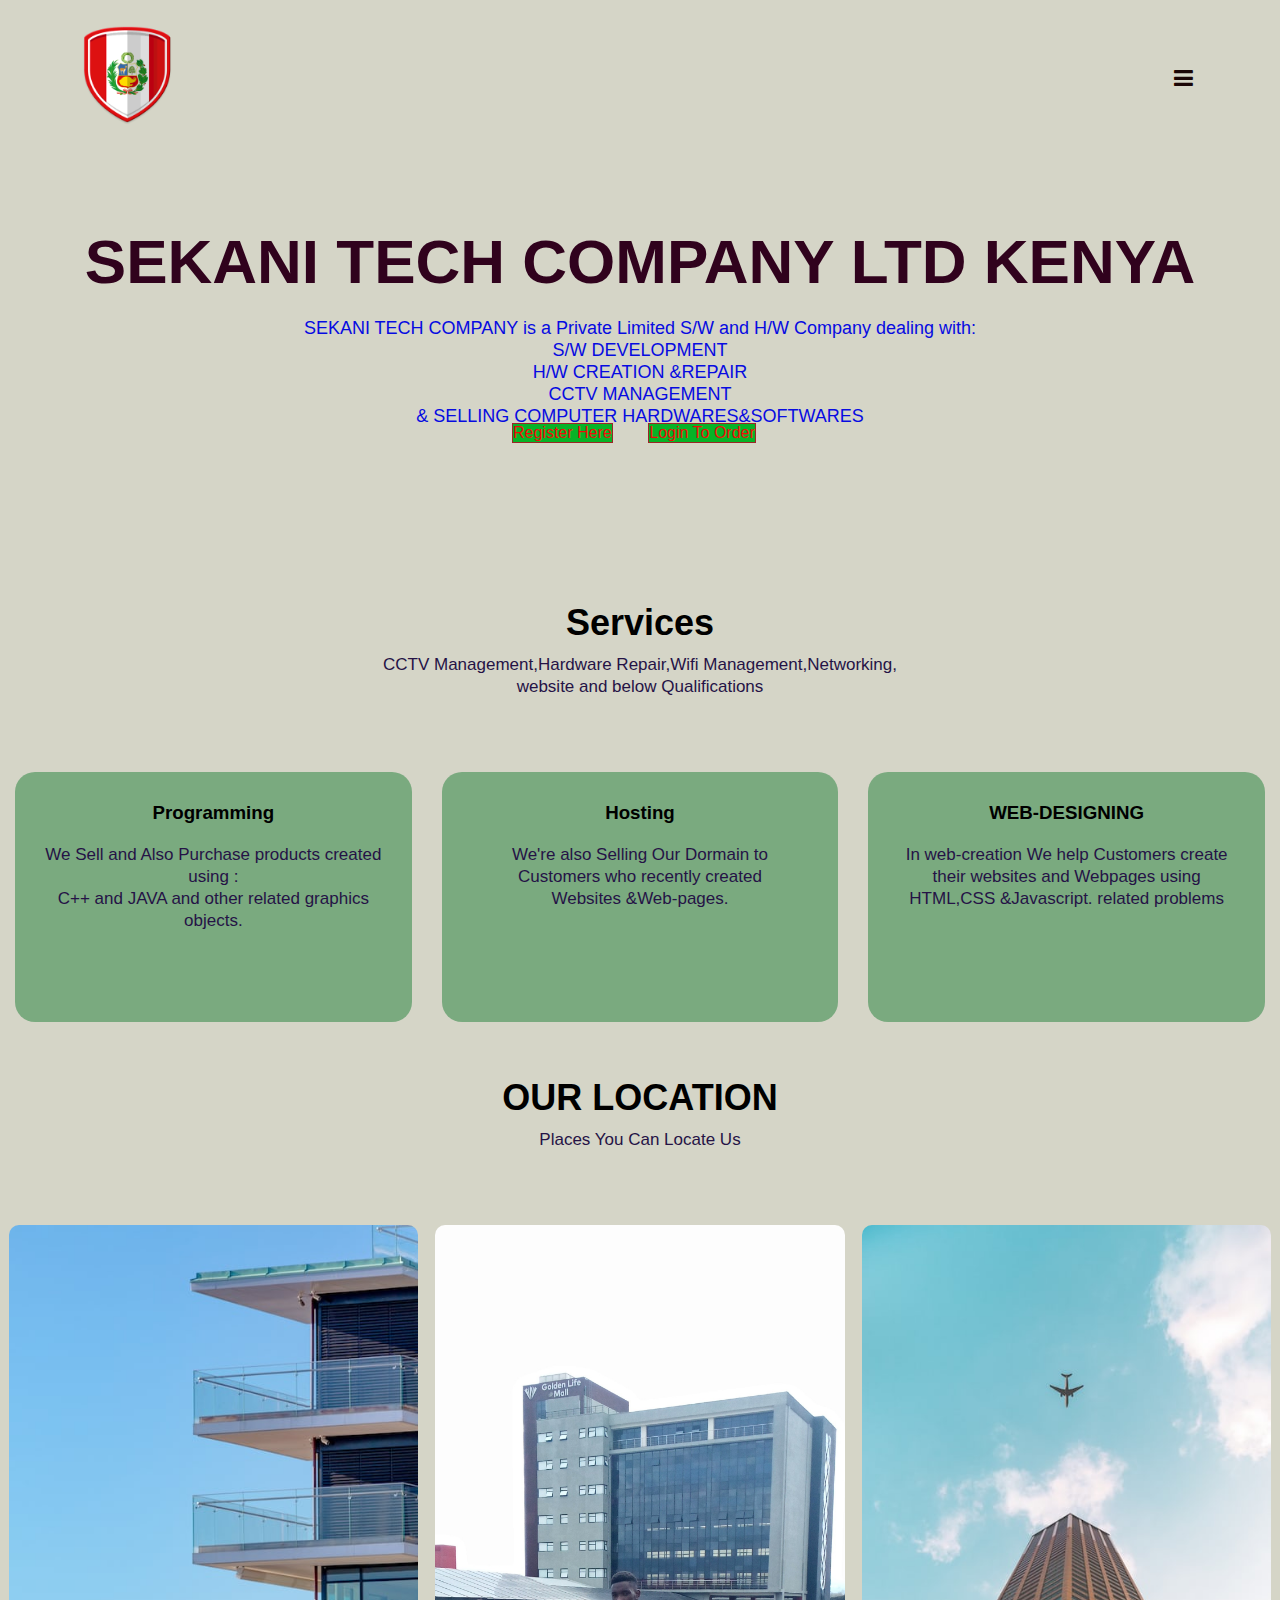
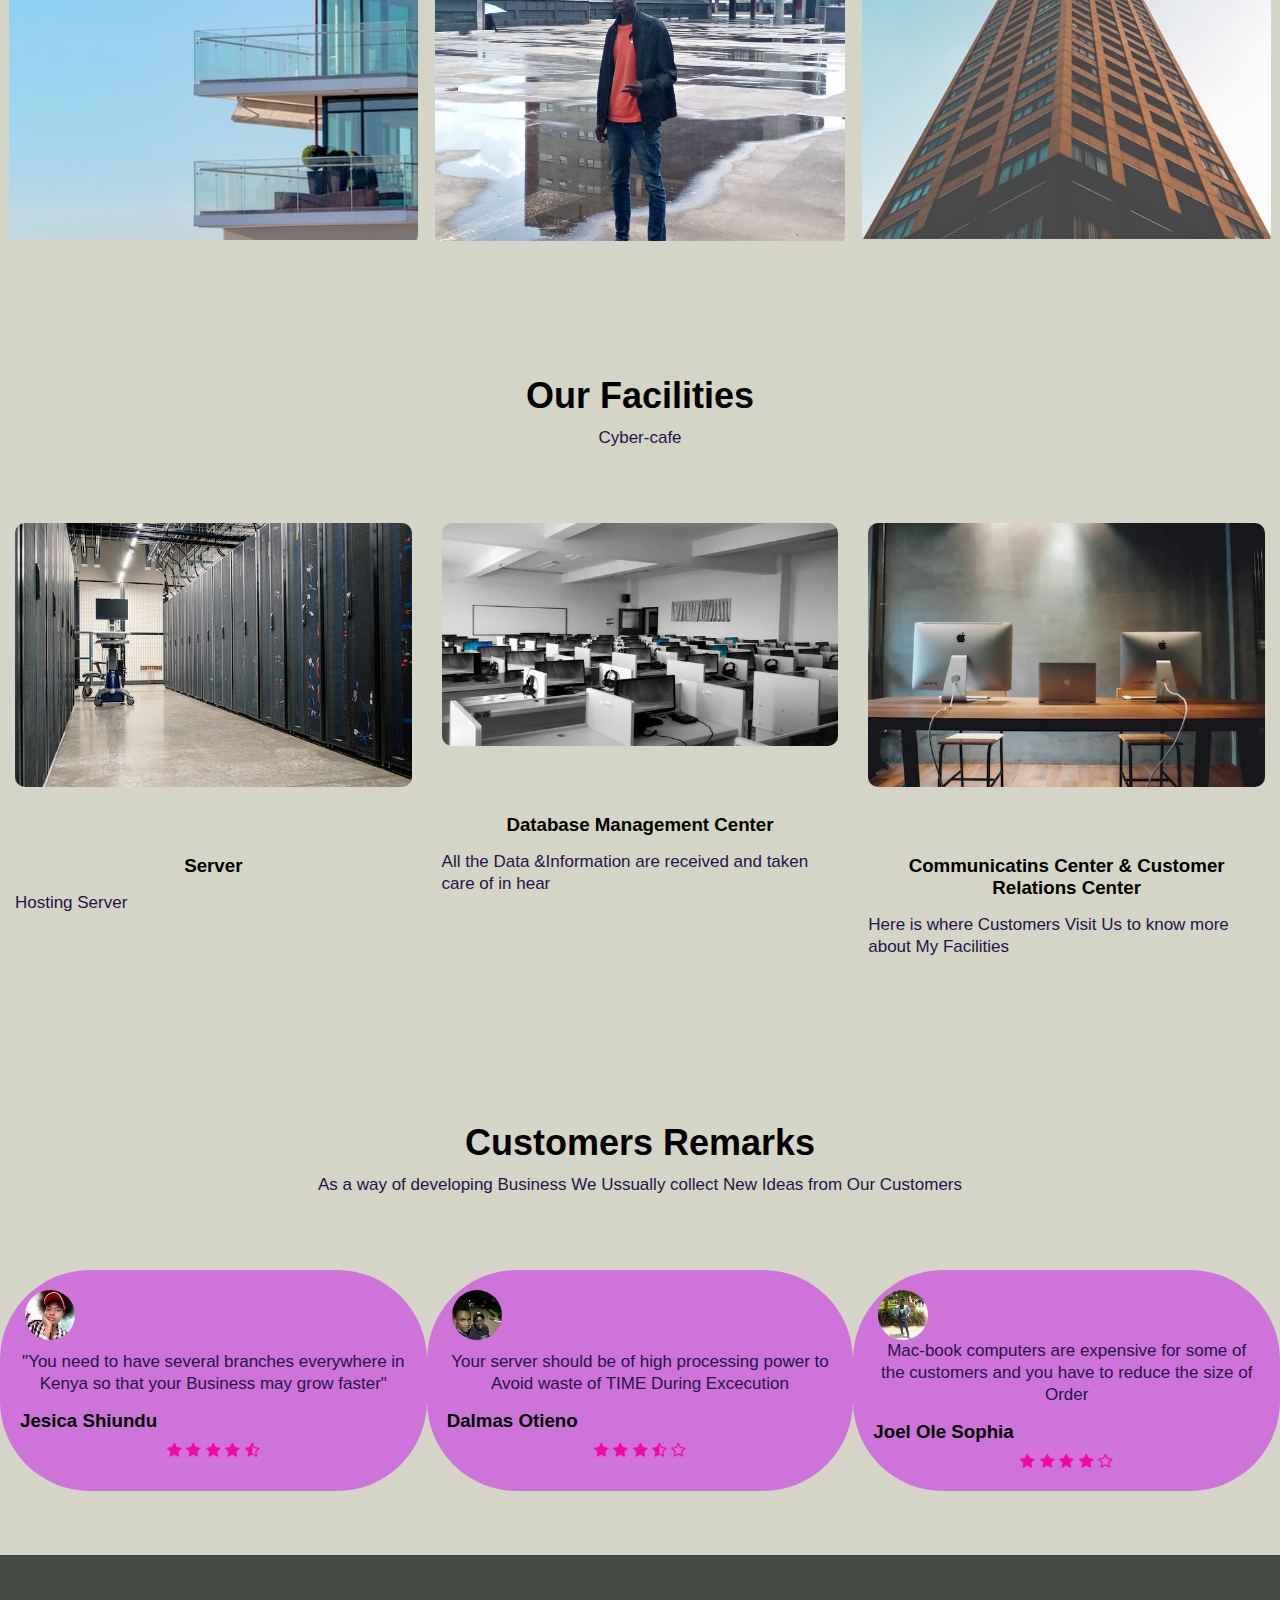
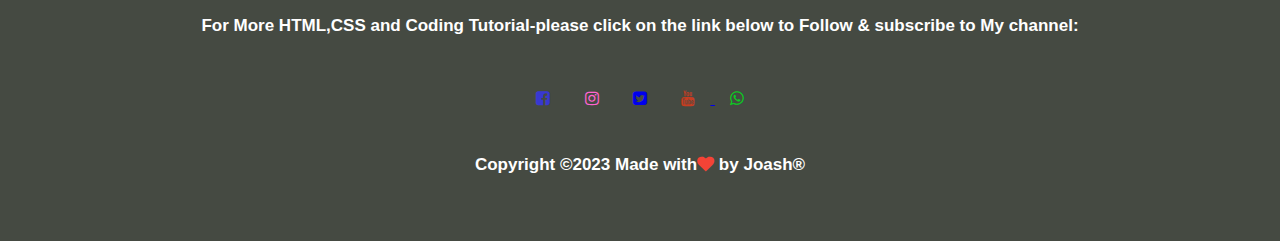
<file: index.html>
<!DOCTYPE html>
<html>

<head>
  <!-- linking -->
  <meta name="viewport" content="with=device-width, initial-
         scale=1.0">
  <title>Joash.com</title>
  <link rel="stylesheet" href="Newstyle.css">
  <link rel="preconnect" href="https://fonts.googleapis.com">
  <link href="https://fonts.googleapis.com/css2?family=Nanum+Myeongjo&display=swap" rel="stylesheet">
  <link href="//maxcdn.bootstrpcdn.com/font-awesome/4.1.0/css/font-awesome.min.css" rel="stylesheet">
  <link rel="stylesheet" href="https://cdnjs.cloudflare.com/ajax/libs/font-awesome/4.7.0/css/font-awesome.min.css">

 
</head>


<body>
  <!-- header -->
  <section class="header">
    <nav>

       
      <a href="index.html"><img src="images/teamlogo_384.png"></a>
    <i class="fa fa-bars" onclick="toggleMenu()"></i>
      <div id="menu" style="display: none;">
      <ul>
          <li><a href="index.html"></i>HOME </a></li>
          <li><a href="About.html"></i>ABOUT </a></li>
          <li><a href="BLOG.html"></i>BLOG</a></li>
          
        </ul>
      </div>
  </nav>
       
    
    <!-- jj -->
    <section class="Jj">
      <div class="jj">
        <h1>SEKANI TECH COMPANY LTD KENYA</h1>
        <P>SEKANI TECH COMPANY is a Private Limited S/W and H/W Company dealing with: </br>
          S/W DEVELOPMENT</br>
          H/W CREATION &REPAIR</br>
          CCTV MANAGEMENT</br>&
          SELLING COMPUTER HARDWARES&SOFTWARES</br> 
        
      </div>
    </section>
      <section class="login">
 <a href="Registration Form.html" class="hero-btn">Register Here</a> &nbsp;&nbsp;&nbsp;&nbsp;&nbsp;&nbsp;
         <a href="Login.html" class="hero-btn">Login To Order</a>
          
  </section>

  <!--Services-->

  <section class="Services">
    <h1>Services</h1>
    <p>CCTV Management,Hardware Repair,Wifi Management,Networking,</br>
      website and below Qualifications</p>

    <div class="row">
      <div class="Services-col">
        <h3>Programming </h3>
        <p> We Sell and Also Purchase products created using :</br>
           C++ and JAVA and other related graphics
          objects.</p>
      </div>

      <div class="Services-col">
        <h3>Hosting</h3>
        <p>We're also Selling Our Dormain to Customers who recently created</br> Websites &Web-pages.</p>
      </div>

      <div class="Services-col">
        <h3>WEB-DESIGNING</h3>
        <p>In web-creation We help Customers create their websites and Webpages using</br> HTML,CSS &Javascript.
          related problems</p>
      </div>
    </div>


  </section>

  <!--Places -->

  <section class="Places">
    <h1>OUR LOCATION</h1>
    <p>Places You Can Locate Us</p>

    <div class="row">
      <div class="Places-col">
        <img src="images/London.jpg">
        <div class="layer">
          <h3>Kiambu</h3>

        </div>
      </div>
      <div class="Places-col">
        <img src="images/n.jpeg">
        <div class="layer">
          <h3>Nakuru</h3>

        </div>
      </div>
      <div class="Places-col">
        <img src="images/Helsinki.jpg">
        <div class="layer">
          <h3>Kisumu</h3>

        </div>
      </div>

  </section>

  <!--Facilities-->
  <section class="Facilities">
    <h1>Our Facilities</h1>
    <p>Cyber-cafe</p>

    <div class="row">
      <div class="Facilities-col">
        <img src="images/sv 1.jpeg">
        <h3>Server</h3>
        <p>Hosting Server</p>
      </div>

      <div class="Facilities-col">
        <img src="images/comp lab.jpeg">
        <h3>Database Management Center</h3>
        <p>All the Data &Information are received and taken care of in hear</p>
      </div>

      <div class="Facilities-col">
        <img src="images/drm 1.webp">
        <h3>Communicatins Center & Customer Relations Center</h3>
        <p>Here is where Customers Visit Us to know more about My Facilities</p>
      </div>
    </div>


  </section>

  <!--Testimonials-->

  <section class="Testimonials">
    <h1>Customers Remarks</h1>
    <p>As a way of developing Business We Ussually collect New Ideas from Our Customers</p>
    <div class="row">
      <div class="Testimonials-col">
        <img src="images/Carren.jpg">
        <div>
          <p>"You need to have several branches everywhere in Kenya so that your Business may grow faster"</p>
          <h3>Jesica Shiundu</h3>
          <i class="fa fa-star"></i>
          <i class="fa fa-star"></i>
          <i class="fa fa-star"></i>
          <i class="fa fa-star"></i>
          <i class="fa fa-star-half-o"></i>

        </div>
      </div>
      <div class="Testimonials-col">
        <img src="images/Dalmas.jpg">
        <div>
          <p>Your server should be of high processing power to Avoid waste of TIME During Excecution</p>
          <h3>Dalmas Otieno</h3>
          <i class="fa fa-star"></i>
          <i class="fa fa-star"></i>
          <i class="fa fa-star"></i>
          <i class="fa fa-star-half-o"></i>
          <i class="fa fa-star-o"></i>
          
        </div>
      </div>
      <div class="Testimonials-col">
        <img src="images/Joel.jpg">
        <div>
          <p>Mac-book computers are expensive for some of the customers and you have to reduce the size of Order</p>
          <h3>Joel Ole Sophia</h3>
          <i class="fa fa-star"></i>
          <i class="fa fa-star"></i>
          <i class="fa fa-star"></i>
          <i class="fa fa-star"></i>
          <i class="fa fa-star-o"></i>
        </div>
      </div>
    </div>
  </section>

<!---------- Footer---------->

<section class="Footer">
  <p>For More HTML,CSS and Coding Tutorial-please click on the link below to Follow & subscribe to My channel:</p>
     <div class="icons">
      <a href="https://facebook.com/Yegon.Joash"><i class="fa fa-facebook-square"></i></a> 
      <a href="https://Instagram.com/joash_yegon"><i class="fa fa-instagram" ></i></a> 
         <a href="https://Twitter.com/@joash002"><i class="fa fa-twitter-square" ></i></a>
         <a href="https://www.youtube.com/channel/UCHkxyezS5vLS0XFdTC2iQwQ"><i class="fa fa-youtube"></i> </a>
        <a href="https://wa.me/0710916518" ><i class="fa fa-whatsapp" ></i></a>
        </div>
     <p>Copyright &copy;2023 Made with<i class="fa fa-heart"></i> by Joash&reg;</p>
  </section>
  <!--Javasscript for Toogle Menu-->

  <script>
    function toggleMenu(){
        var menu=document.getElementById("menu");
        if(menu.style.display === "none"){
            menu.style.display="block"
        }else{
            menu.style.display="none";
        }
    }
    </script>



</body>

</html>
</file>
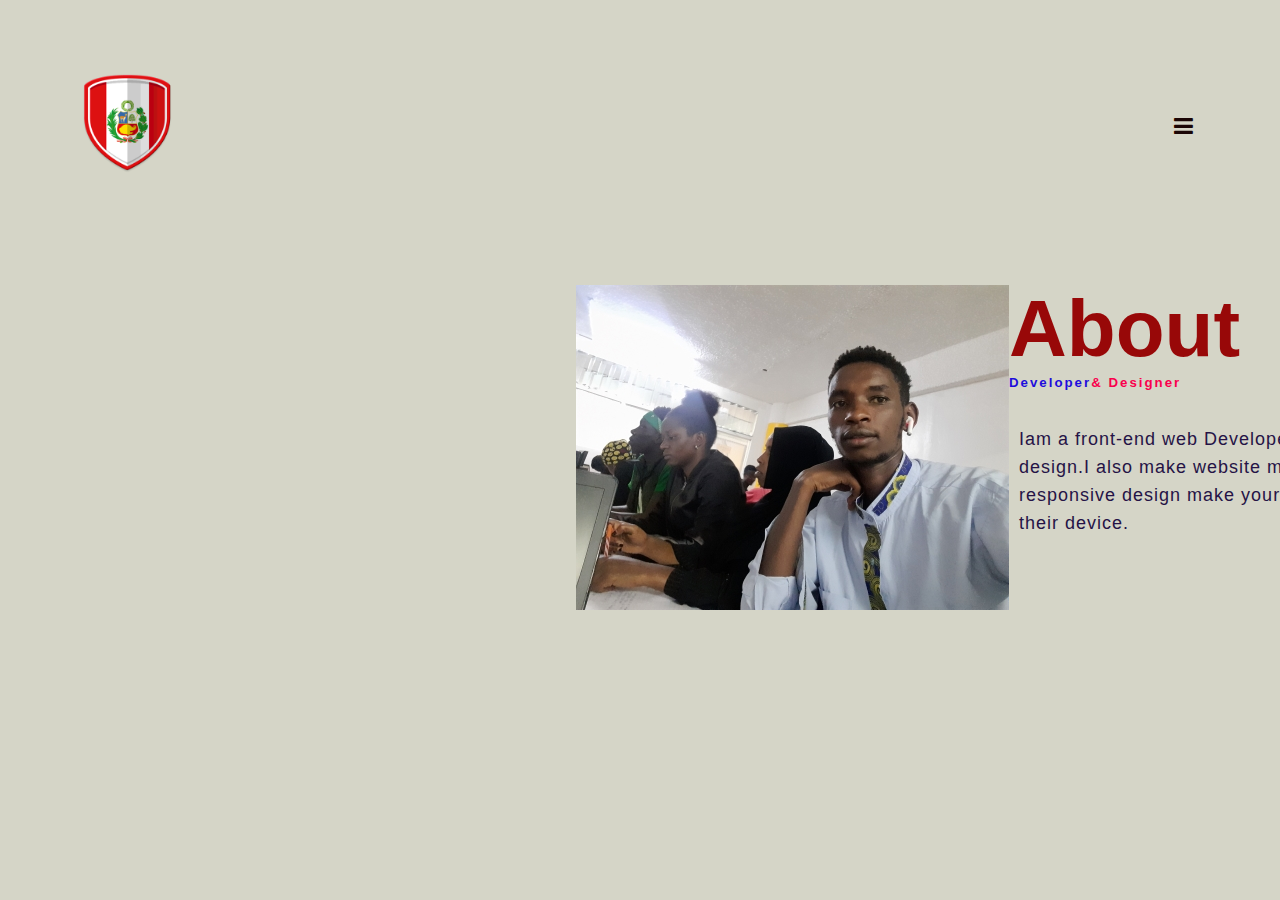
<file: About.html>
<!DOCTYPE html>
<html>
<head>
    <title>About Me</title>
    <link rel="stylesheet" href="About.css">
    <link rel="stylesheet" href="Newstyle.css">
    <link rel="stylesheet" href="https://cdnjs.cloudflare.com/ajax/libs/font-awesome/4.7.0/css/font-awesome.min.css">
    
</head>
<body>
  <section class="header">
    <nav>

       
      <a href="index.html"><img src="images/teamlogo_384.png"></a>
      <i class="fa fa-bars" onclick="toggleMenu()"></i>
      <div id="menu" style="display: none;">
      <ul>
          <li><a href="index.html"></i>HOME </a></li>
          <li><a href="About.html"></i>ABOUT </a></li>
          <li><a href="BLOG.html"></i>BLOG</a></li>
          
        </ul>
      </div>
  </nav>
       

  </section>
 <section class="=About">
     <div class="main">
        <img src="images/wer.jpg">
        <div class="About-text">
            <h1>About</h1>
            <h5>Developer<span>& Designer</span></h5>
            <p>Iam a front-end web Developer.I can provide clean code 
                and pixel perfect design.I also make website more & more interactive with web animations.
                A responsive design make your website accessible to all users,regardless of their device.
            </p>
            <a href="Contact.html" class="hero-btn">Let's Talk</a></br>
        </div>
     </div>


 </section>
<!-- js togle menu -->
 
<script>
  function toggleMenu(){
      var menu=document.getElementById("menu");
      if(menu.style.display === "none"){
          menu.style.display="block"
      }else{
          menu.style.display="none";
      }
  }
  </script>
</body>
</html>
</file>
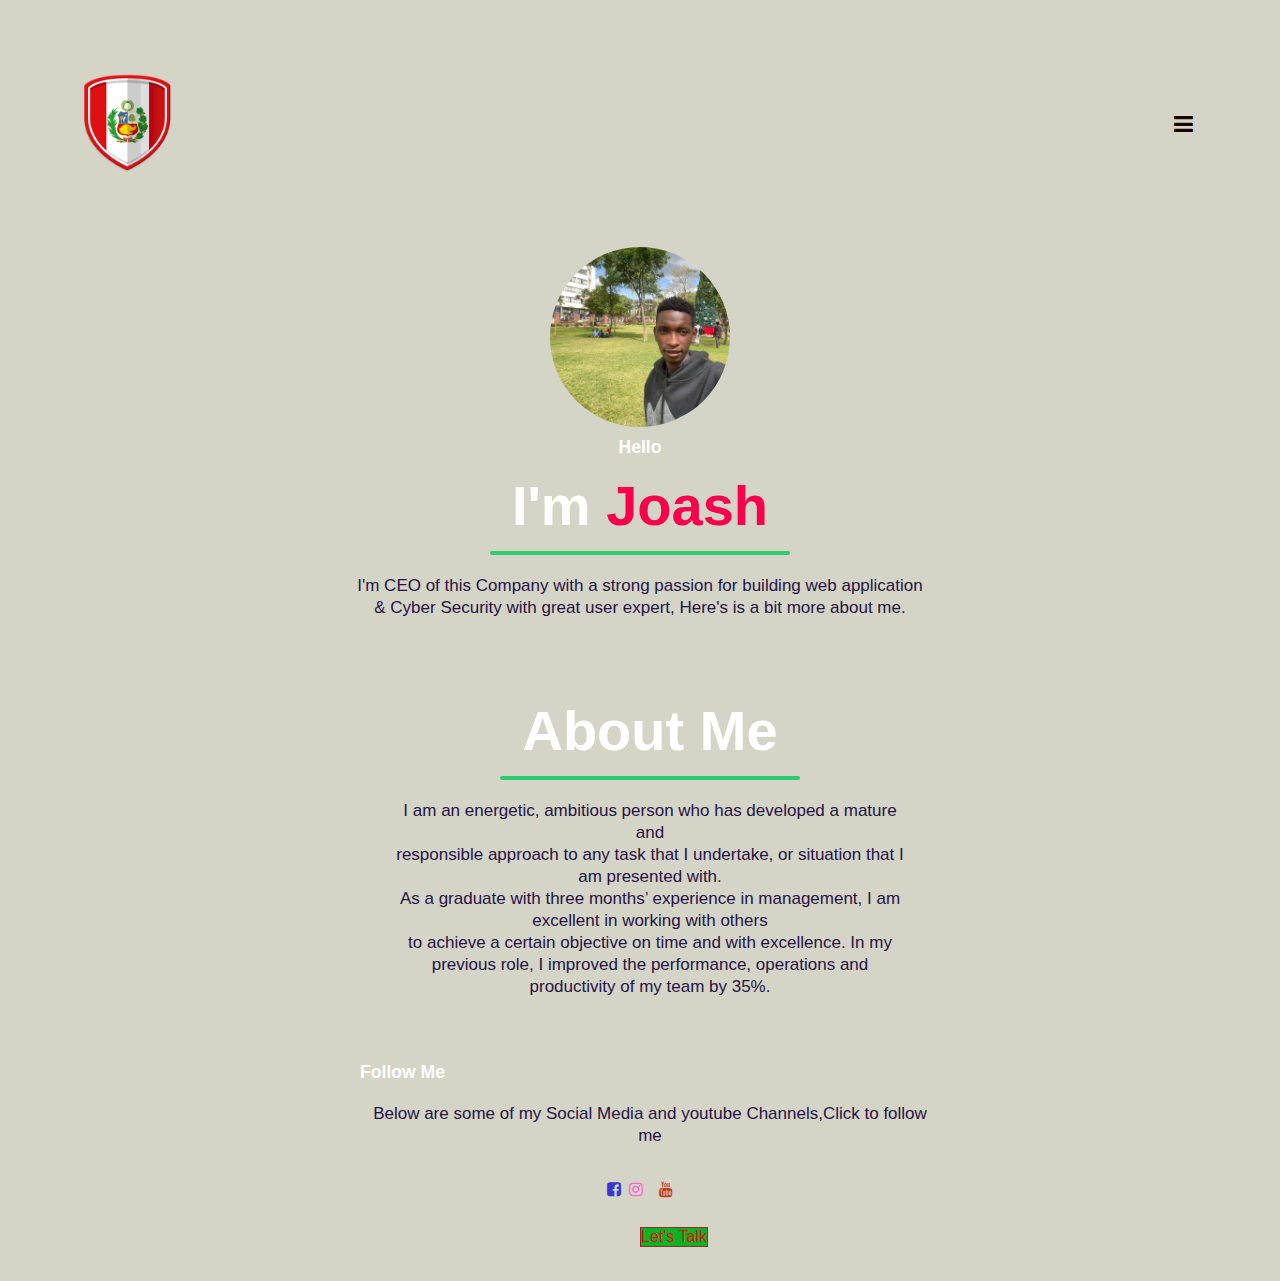
<file: BLOG.html>
<DOCTYPE html>
    <html>
        <head>
          <title>BLOG</title>
            <meta name="viewport" content="with=device-width, initial-
                   scale=1.0">
                   <link rel="stylesheet" href="iStyle.css">
                   <link rel="stylesheet" href="About.css">
                   <link rel="stylesheet" href="Contact.css">
                   <link rel="stylesheet" href="Newstyle.css">
                   <link rel="stylesheet" href="https://cdnjs.cloudflare.com/ajax/libs/font-awesome/4.7.0/css/font-awesome.min.css">


        </head>
<body>
  <section class="header">
    <nav>

       
      <a href="index.html"><img src="images/teamlogo_384.png"></a>
      <i class="fa fa-bars" onclick="toggleMenu()"></i>
      <div id="menu" style="display: none;">
      <ul>
          <li><a href="index.html"></i>HOME </a></li>
          <li><a href="About.html"></i>ABOUT </a></li>
          <li><a href="BLOG.html"></i>BLOG</a></li>
          
        </ul>
      </div>
  </nav>
       
         

</header>
<!-- home-text -->
<section class=""home container="home">
    <div class="home-content">
            <div class="home-img">
             <img src="images/garden 3.jpg"alt= "">
       </div>
         <div class="home-text">
          <h3>Hello</h3>
          <h2>I'm <span class="color">Joash</span></h2>
        <p>
          I'm CEO of this Company with a strong passion for building
          web application & Cyber Security with great user expert,
          Here's is a bit more about me.
        </p>  
        <!-- About me -->
        <div class="rightcolumn">
          <div class="card">
            <h2>About Me</h2>
            
            <p>I am an energetic, ambitious person who has developed a mature and </br>
               responsible approach to any task that I undertake, or situation that I am presented with.</br>
                As a graduate with three months’ experience in management, I am excellent in working with others </br>
                to achieve a certain objective on time and with excellence.
               In my previous role, I improved the performance, operations and productivity of my team by 35%.</p>
          </div>
         
            <h3>Follow Me</h3>
            <p>Below are some of my Social Media and youtube Channels,Click to follow me</p>
          </div>
        </div>
      
<!-- social -->
      <div class="social">
        <a href="https://facebook.com/Yegon.Joash"><i class="fa fa-facebook-square"></i></a> 
       <a href="https://Instagram.com/joash_yegon"><i class="fa fa-instagram" aria-hidden="true"></i></a> 
          <a href="https://Twitter.com/@joash002"><i class="fa-brands fa-x-twitter"></i></i></a>
          <a href="https://www.youtube.com/channel/UCHkxyezS5vLS0XFdTC2iQwQ"><i class="fa fa-youtube" aria-hidden="true"></i> </a>
          

      </div>
      
   </div>
</section>
<a href="Contact.html" class="hero-btn">Let's Talk</a></br>

</section>
<!--Javasscript for Toogle Menu-->

<script>
  function toggleMenu(){
      var menu=document.getElementById("menu");
      if(menu.style.display === "none"){
          menu.style.display="block"
      }else{
          menu.style.display="none";
      }
  }
  </script>
</body>
</html>
</file>
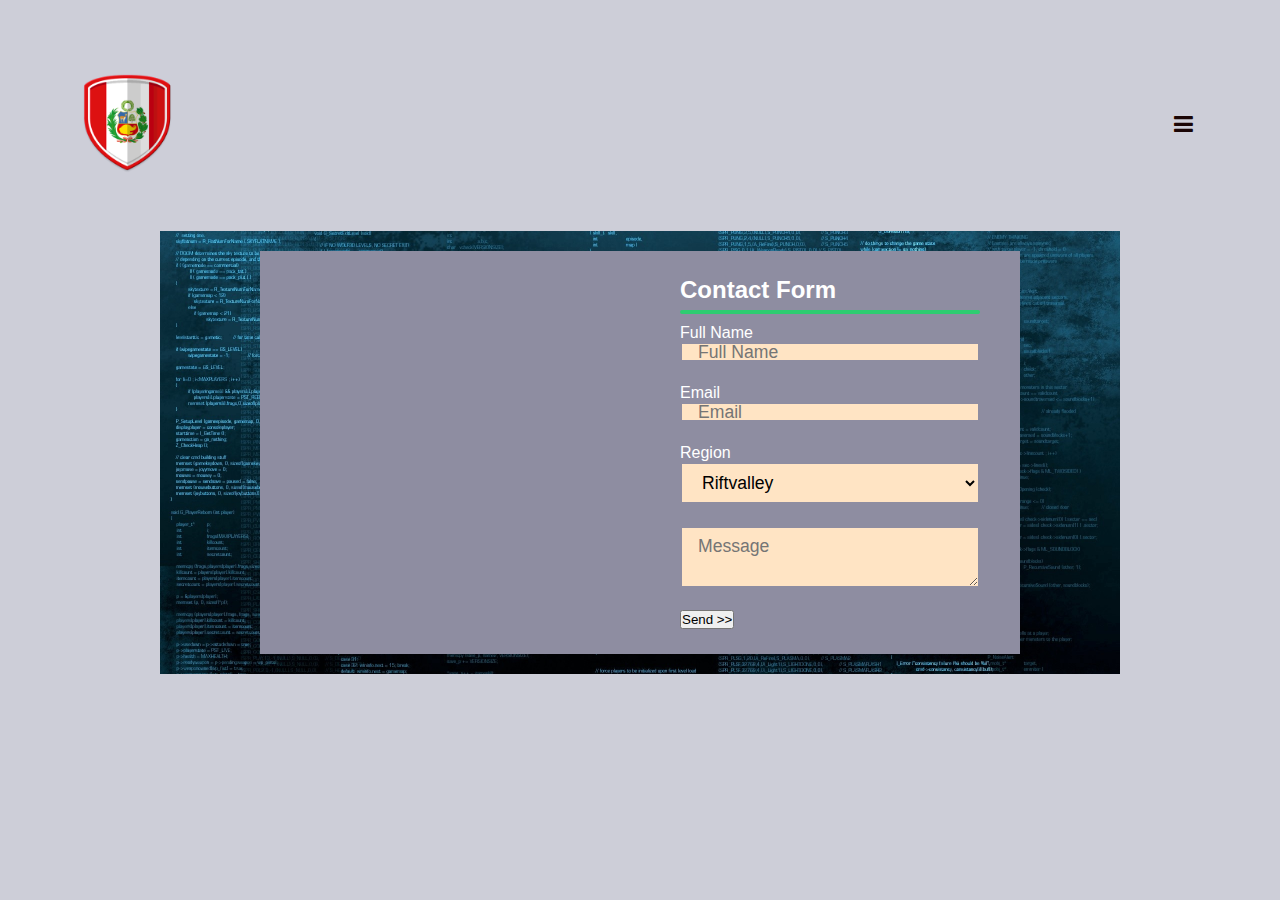
<file: Contact.html>
<DOCTYPE html>
  <html>
      <head>
          <meta name="viewport" content="with=device-width, initial-
                 scale=1.0">
                 <link rel="stylesheet" href="iStyle.css">
                 <link rel="stylesheet" href="Newstyle.css">
                 <link rel="stylesheet" href="About.css">
                 <link rel="stylesheet" href="Contact.css">
                 <link href="https://fonts.googleapis.com/css2?family=Nanum+Myeongjo&display=swap" rel="stylesheet">
                 <link href="//maxcdn.bootstrpcdn.com/font-awesome/4.1.0/css/font-awesome.min.css" rel="stylesheet">
                 <link rel="stylesheet" href="https://cdnjs.cloudflare.com/ajax/libs/font-awesome/4.7.0/css/font-awesome.min.css">

<title>Contact CEO</title>
      </head>
<body>
  <section class="header">
    <nav>

       
      <a href="index.html"><img src="images/teamlogo_384.png"></a>
      <i class="fa fa-bars" onclick="toggleMenu()"></i>
      <div id="menu" style="display: none;">
      <ul>
          <li><a href="index.html"></i>HOME </a></li>
          <li><a href="About.html"></i>ABOUT </a></li>
          <li><a href="BLOG.html"></i>BLOG</a></li>
          
        </ul>
      </div>
  </nav>
       
  </section>
    <div class="Container">
      <div class="Contact-box">
      <div class="left"></div>
      <div class="right">
        <h2>Contact Form</h2>
        <form action="https://formsubmit.co/kiprotichpet002@gmail.com" method="post">
          Full Name  <input type="text" class="field" placeholder="Full Name" required >
            
          Email  <input type="email"class="field"placeholder="Email" required >
           
           Region <select class="field" aria-placeholder="Region" required>
                <option>Riftvalley</option>
                <option>Western</option>
                <option>North Easten</option>
                <option>Cost</option>
                <option>South Estern</option>
                <option>Nothern</option>
                <option>Central</option>
                <option>Nyanza</option>
            </select> 
<textarea class="field" placeholder="Message" required></textarea> 
<button type="submit">Send >></button>

        </form>
    </div></div>
    </div>
</body>
 <!--Javasscript for Toogle Menu-->

 <script>
  function toggleMenu(){
      var menu=document.getElementById("menu");
      if(menu.style.display === "none"){
          menu.style.display="block"
      }else{
          menu.style.display="none";
      }
  }
  </script>

</html>
</file>
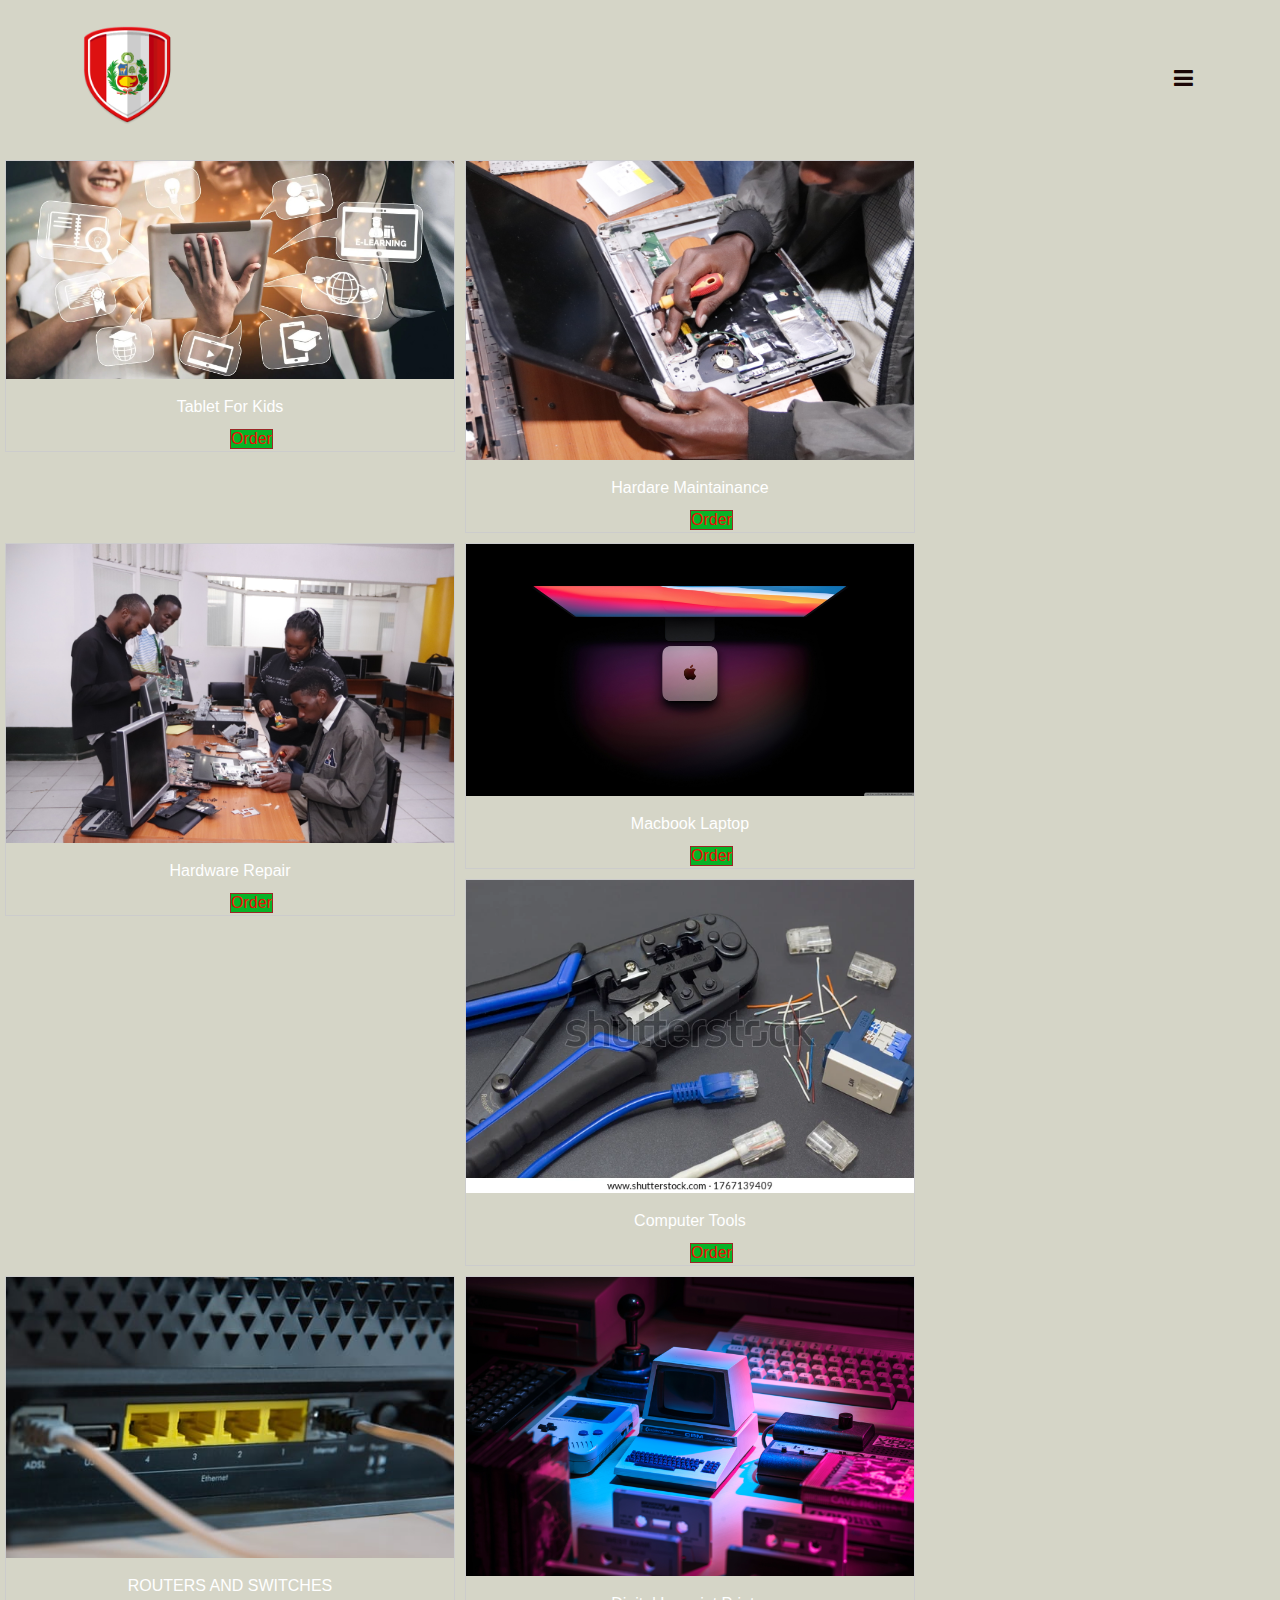
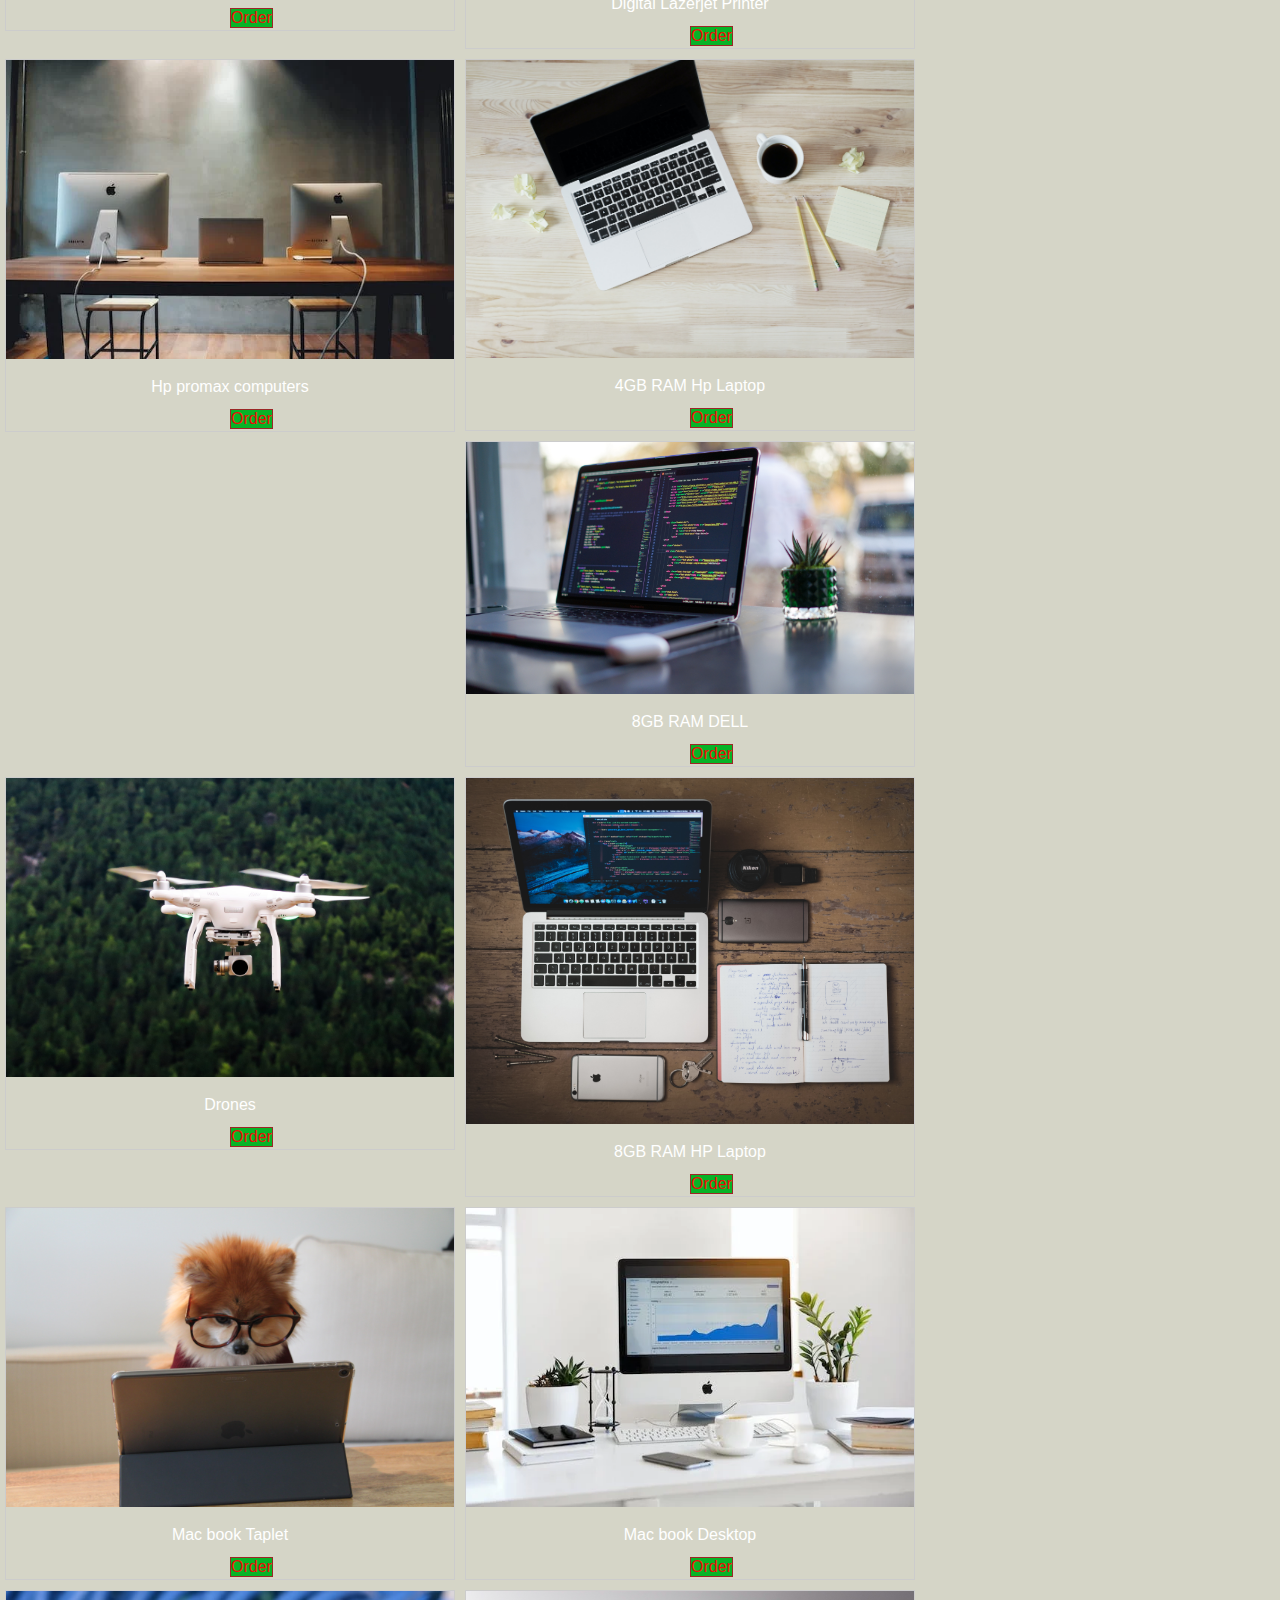
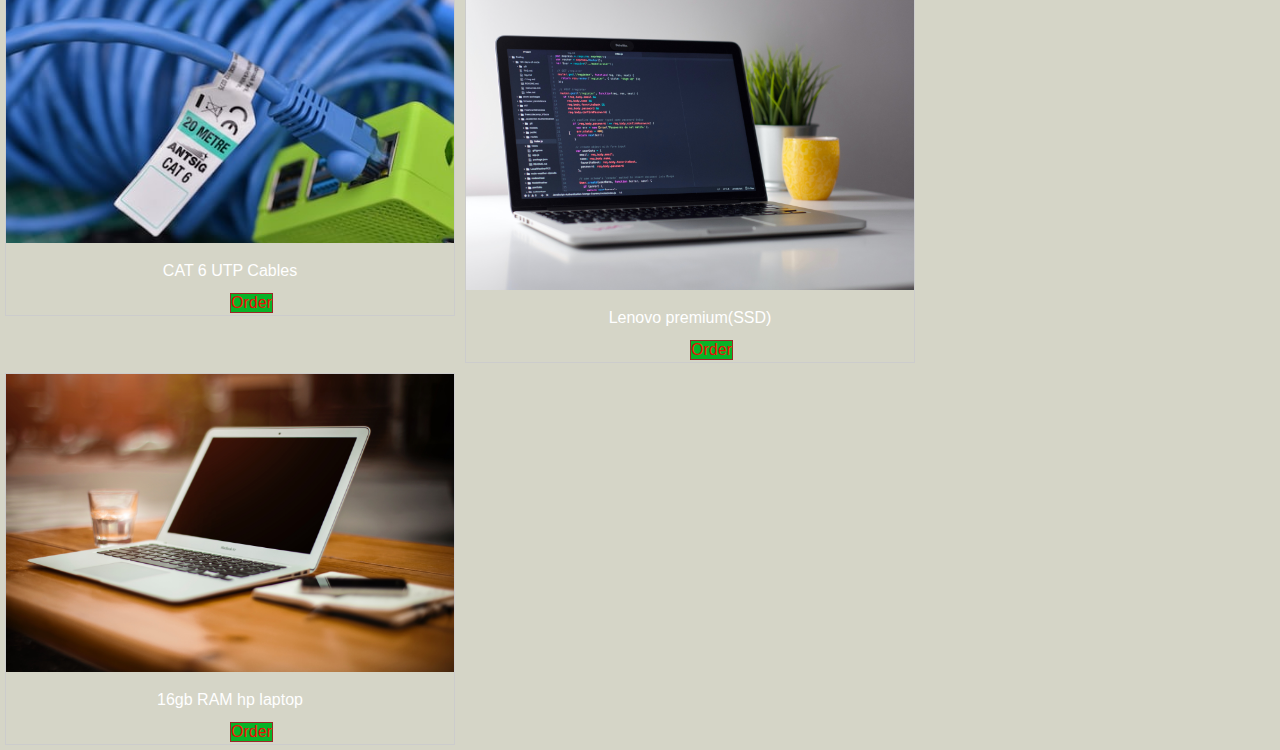
<file: Gallery.html>
<!DOCTYPE html>
 <html>
<head>
    <title>Order Place</title>
    <link rel="stylesheet" href="Gallery.css">
    <link rel="stylesheet" href="iStyle.css">
    <link rel="stylesheet" href="Newstyle.css">
    <link rel="stylesheet" href="https://cdnjs.cloudflare.com/ajax/libs/font-awesome/4.7.0/css/font-awesome.min.css">
    
</head>
<body>
  <section class="header">
    <nav>

       
      <a href="index.html"><img src="images/teamlogo_384.png"></a>
      <i class="fa fa-bars" onclick="toggleMenu()"></i>
      <div id="menu" style="display: none;">
      <ul>
          <li><a href="index.html"></i>HOME </a></li>
          <li><a href="About.html"></i>ABOUT </a></li>
          <li><a href="BLOG.html"></i>BLOG</a></li>
          
        </ul>
      </div>
  </nav>
       
<div class="Container">
                                        <div class="Gallery">
                                          <img src="images/cbc.webp"><a href="images/Stairs.jpg"></a>
                                          <div class="desc">Tablet For Kids</div>
                                          <a href="#" class="hero-btn">Order</a>
                                        </div>  
                                        <div class="Gallery">
                                          <img src="images/service 1.JPG"></a>
                                          <div class="desc">Hardare Maintainance</div>
                                          <a href="#" class="hero-btn">Order</a>
                                        </div>  
                                        <div class="Gallery">
                                          <img src="images/service 2.JPG"></a>
                                          <div class="desc">Hardware Repair</div>
                                          <a href="#" class="hero-btn">Order</a>
                                        </div>  


                                         <div class="Gallery">
                                            <img src="images/Macbook.jpg">
                                            <div class="desc">Macbook Laptop</div>
                                            <a href="#" class="hero-btn">Order</a>
                                        </div>
                                        <div class="Gallery">
                                            <img src="images/ss.webp">
                                            <div class="desc">Computer Tools</div>
                                            <a href="#" class="hero-btn">Order</a>
                                        </div>
                                        <div class="Gallery">
                                          <img src="images/photo-1554098415-4052459dc340.jpg">
                                          <div class="desc">ROUTERS AND SWITCHES</div>
                                          <a href="#" class="hero-btn">Order</a>
                                 </div>
                                          <div class="Gallery">
                                               <img src="images/lorenzo-herrera-p0j-mE6mGo4-unsplash.jpg">
                                               <div class="desc">Digital Lazerjet Printer</div>
                                               <a href="#" class="hero-btn">Order</a>
                                            </div>
                                         <div class="Gallery">
                                              <img src="images/drm 1.webp">
                                              <div class="desc">Hp promax computers</div>
                                              <a href="#" class="hero-btn">Order</a>
                                     </div>
                                     
                                     <div class="Gallery">
                                        <img src="images/lauren-mancke-aOC7TSLb1o8-unsplash.jpg">
                                        <div class="desc">4GB RAM Hp Laptop</div>
                                        <a href="#" class="hero-btn">Order</a>
                                      </div> 
                                      
                                      <div class="Gallery">
                                        <img src="images/james-harrison-vpOeXr5wmR4-unsplash.jpg">
                                        <div class="desc">8GB RAM DELL</div>
                                        <a href="#" class="hero-btn">Order</a>
                                      </div>
                                      
                                      <div class="Gallery">
                                        <img src="images/jason-blackeye-XYrjl3j7smo-unsplash.jpg">
                                        <div class="desc">Drones</div>
                                        <a href="#" class="hero-btn">Order</a>
                                      </div>  

                                      <div class="Gallery">
                                        <img src="images/altumcode-XMFZqrGyV-Q-unsplash.jpg">
                                        <div class="desc">8GB RAM HP Laptop</div>
                                        <a href="#" class="hero-btn">Order</a>
                                      </div> 
                                      
                                      <div class="Gallery">
                                        <img src="images/cookie-the-pom-gySMaocSdqs-unsplash.jpg">
                                        <div class="desc">Mac book Taplet</div>
                                        <a href="#" class="hero-btn">Order</a>
                                      </div> 
                                      <div class="Gallery">
                                        <img src="images/drm 3.webp">
                                        <div class="desc">Mac book Desktop</div>
                                        <a href="#" class="hero-btn">Order</a>
                                      </div>
                                      
                                      <div class="Gallery">
                                        <img src="images/e.cable.jpg">
                                        <div class="desc">CAT 6 UTP Cables</div>
                                        <a href="#" class="hero-btn">Order</a>
                                      </div> 
                                      
                                      <div class="Gallery">
                                        <img src="images/clement-helardot-95YRwf6CNw8-unsplash.jpg">
                                        <div class="desc">Lenovo premium(SSD) </div>
                                        <a href="#" class="hero-btn">Order</a>
                                      </div>
                                      
                                      <div class="Gallery">
                                        <img src="images/alejandro-escamilla-tAKXap853rY-unsplash.jpg">
                                        <div class="desc">16gb RAM hp laptop</div>
                                        <a href="#" class="hero-btn">Order</a>
                                      </div>  


</div>
</div>

<!-- togle menu -->
<script>
  function toggleMenu(){
      var menu=document.getElementById("menu");
      if(menu.style.display === "none"){
          menu.style.display="block"
      }else{
          menu.style.display="none";
      }
  }
  </script>
</body>
 </html>
</file>
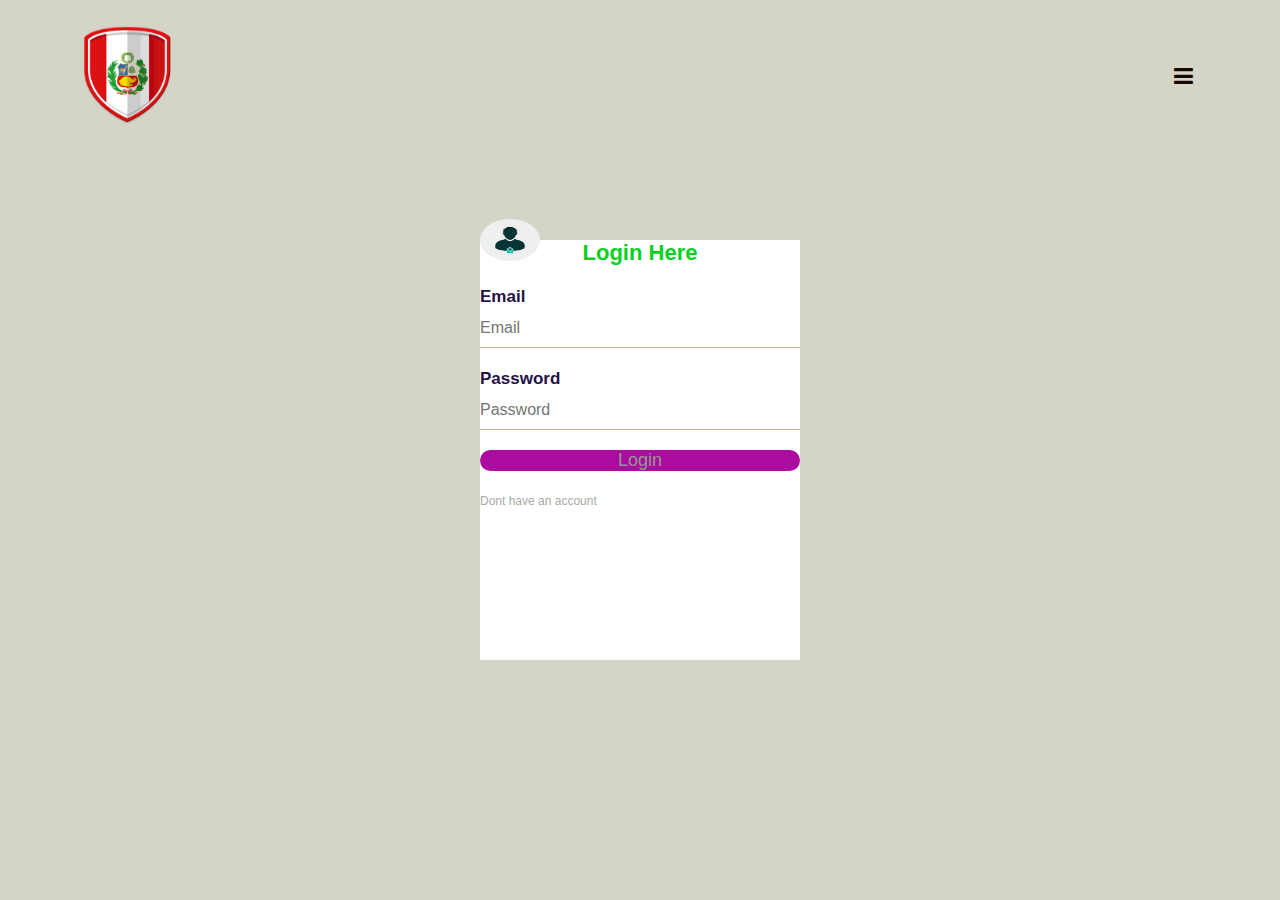
<file: Login.html>
<html>
    <head>
        <title>Login Form</title>
        <meta name="viewport" content="with=device-width, initial-
                   scale=1.0">
                   <link rel="preconnect" href="https://fonts.googleapis.com">
                   <link href="https://fonts.googleapis.com/css2?family=Nanum+Myeongjo&display=swap" rel="stylesheet">
                   <link href="//maxcdn.bootstrpcdn.com/font-awesome/4.1.0/css/font-awesome.min.css" rel="stylesheet">
                   <link rel="stylesheet" href="https://cdnjs.cloudflare.com/ajax/libs/font-awesome/4.7.0/css/font-awesome.min.css">
                   <link rel="stylesheet" href="Newstyle.css">
          <link href="https://fonts.googleapis.com/css2?family=Nanum+Myeongjo&display=swap" rel="stylesheet">
  <link href="//maxcdn.bootstrpcdn.com/font-awesome/4.1.0/css/font-awesome.min.css" rel="stylesheet">
              <link rel="script" href="Validate.js">
        <body>
            <section class="header">
              <nav>

       
                <a href="index.html"><img src="images/teamlogo_384.png"></a>
                <i class="fa fa-bars" onclick="toggleMenu()"></i>
                <div id="menu" style="display: none;">
                <ul>
                    <li><a href="index.html"></i>HOME </a></li>
                    <li><a href="About.html"></i>ABOUT </a></li>
                    <li><a href="BLOG.html"></i>BLOG</a></li>
                    
                  </ul>
                </div>
            </nav>
                 
            </section>
           <div class="loginbox"> 
<img src="images/User.jfif" class="avatar">
<h6>Login Here</h6>
<form class="login_form" action="Login.php" method="post" name="form" >
    <p>Email</p>
    <input autocomplete="off" type="text" name="Email" placeholder="Email">
    <p>Password</p>
    <input autocomplete="off" type="Password" name="Password" placeholder="Password">
    <input autocomplete="off" type="Submit" name="Submit" value="Login">
    <a href="Registration Form.html"> Dont have an account</a></div>
</form>
<script src="Login.js"></script>
        </body>
     </head>
       <!--Javasscript for Toogle Menu-->

       <script>
        function toggleMenu(){
            var menu=document.getElementById("menu");
            if(menu.style.display === "none"){
                menu.style.display="block"
            }else{
                menu.style.display="none";
            }
        }
        </script>

</html>
</file>
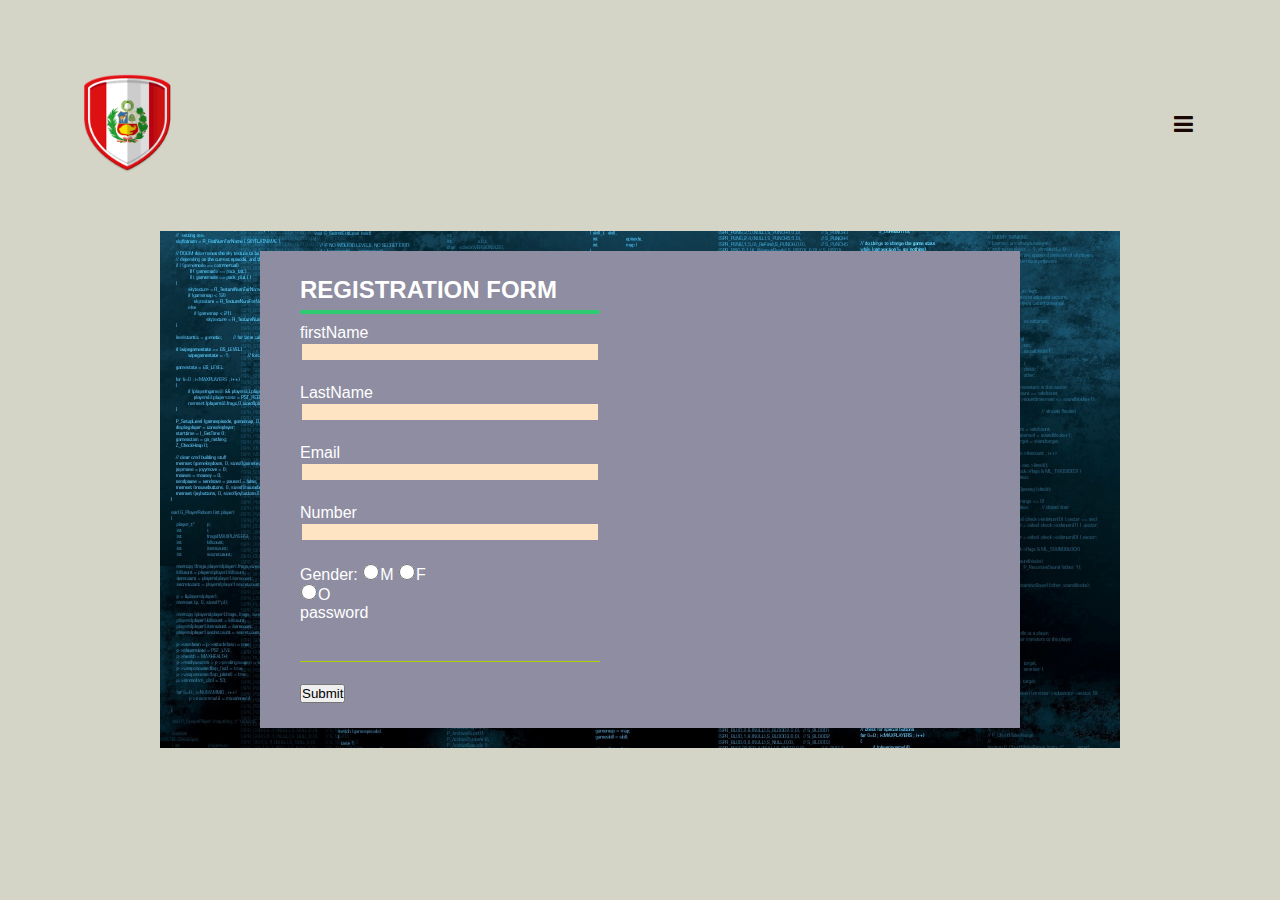
<file: Registration Form.html>
<DOCTYPE html>
    <html>
        <head>
            <title>REGISTRATION FORM</title>
            <meta name="viewport" content="with=device-width, initial-
                   scale=1.0">
                   <link rel="stylesheet" href="iStyle.css">
                   <link rel="stylesheet" href="About.css">
                   <link rel="stylesheet" href="Contact.css">
                   <link rel="stylesheet" href="Newstyle.css">
                   <link rel="stylesheet" href="https://cdnjs.cloudflare.com/ajax/libs/font-awesome/4.7.0/css/font-awesome.min.css">
  
  
        </head>
    <body>
        <section class="header">
          <nav>

       
            <a href="index.html"><img src="images/teamlogo_384.png"></a>
            <i class="fa fa-bars" onclick="toggleMenu()"></i>
            <div id="menu" style="display: none;">
            <ul>
                <li><a href="index.html"></i>HOME </a></li>
                <li><a href="About.html"></i>ABOUT </a></li>
                <li><a href="BLOG.html"></i>BLOG</a></li>
                
              </ul>
            </div>
        </nav>
             
        </section>
        <div class="Container">
            <div class="Contact-box">
            
            <div class="right">
              <h2>REGISTRATION FORM</h2>
    
    <form action="New.php" method="post">
        <label for ="firstName"> firstName</label> 
        <input autocomplete="off"  type="text" class="field" id="firstName" name="firstName" required>
   <label for ="LastName"> LastName</label> 
   <input autocomplete="off"  type="text" class="field" id="LastName" name="LastName" required>
   <label for ="Email"> Email</label>  
   <input autocomplete="off"  type="text" class="field" id="Email" name="Email" required>
    <div class="left">
        <label for ="Number"> Number</label> 
        <input autocomplete="off" type="text" class="field" id="Number" name="Number" required>
        <label for ="Male"> Gender:</label> 
        <label><Input type ="Radio"  id="Male" name="Gender" value="M">M</label>
            <label for ="Female"></label> 
        <label><Input type ="Radio" name="Gender"  id="Female" value="F" >F</label></br >
            <label for ="Others"> </label> 
            <label><Input type ="Radio" name="Gender"  id="Others"  value="o" >O</label> </br >

                <label for ="Password"> password</label> 
                <input autocomplete="off" type="Password"  class="field" id="Password" name="Password" required>        
       
    <!-- <button type="Reset"placeholder="Reset" required>Reset</button></br> -->
   
    <button type="Submit" placeholder="Submit" name="Submit" required>Submit</button>
    </form>
    </body>
      <!--Javasscript for Toogle Menu-->

      <script>
        function toggleMenu(){
            var menu=document.getElementById("menu");
            if(menu.style.display === "none"){
                menu.style.display="block"
            }else{
                menu.style.display="none";
            }
        }
        </script>

    </html>
</file>
<file: Newstyle.css>
*{
    margin:0;
		padding:0;
		font-family: 'Poppins', sans-serif;
}
:root{
	/* --main-color:#647bff; */
	--body-color:#d5d5c7;
	--container-color:#171b3c;
	--heading-color:#454a42;
	--box-color:#d083c4;
	--bg-color:#fff; 
    --lg-color:rgb(242, 9, 9);
	--nav-color:rgb(255, 0, 149);
}
	body{
		background: var(--body-color);
		width: 100%;
	}

.header{ 
	
        min-height:5vh;
				width:100%;
				
}
 
.Jj{
	        min-height:30vh;
			width:100%;
			background:var(--body-color);
			background-position:center;
			background-size:cover;
			overflow: hidden;
			padding-top: -50px;			
}
.login{
	min-height:3vh;
			width:80%;
			background:var(--body-color);
			padding-top: -50px;
			 
			
}

nav img{
	width:100px;
 }
.logo{
	font-size: 1.2rem;
	font-weight: 700;
	color:#ab0b9e;
	
	}
	@media(max-width:20px){
	.logo{
		font-size: 1.2rem;
		font-weight: 700;
		color:#0bee1e;
		
		}
	}

 
nav{
	      display:flex;
		  padding:2% 6%;
		  justify-content:space-between;
		  align-items:center;
			  
}

.navbar{
	   display:none;
		column-gap: 1.5rem;
		align-items:center;
}
#menu{
	font-size: 0.94rem;
    flex:1;
	text-align:right;
	padding: 4px 8px;
	color: var(--lg-color);
	
}
#menu ::after{
	display: none;
}
#menu ul li{
     list-style:none;
	 display:inline-block;
	 padding:8px 12px;
	 position:relative;
}
#menu ul li a{
        color:rgb(255, 0, 149);
		text-decoration:red;
		font-size:20px;
}

#menu ul li::after{
         content: '';
		 width:0%;
		 height:2px;
		 background: rgb(5, 25, 247);
		 display:block;
		 margin:auto;
         transition:0.5s;
		 
}	
#menu ul li a:hover{
color:var(--lg-color);
 }	 
#menu ul li:hover::after{
   width:100%;
	
}
nav .fa{
	display:flex;
	color:rgb(27, 6, 6);
	margin: 10px;
	font-size: 22px;
	cursor: pointer;

}

.jj{
     width:100%;
		 color:rgb(48, 2, 29);
		 position:absolute;
		 top:39%;
		 left:50%;
		 transform:translate(-50%,-50%);
		 text-align:center;
}
 .jj h1{
    font-size:62px;
}
.jj p{
        margin:10px 0 40px;
		font-size:18px;
		color:rgb(7, 11, 225);
	  }  

.hero-btn{
	    top: -2px;
        display:inline-block;
		text-decoration:none;
		color:var(--lg-color);
		border:1px solid rgb(155, 39, 39);
		font-size:12px 13px;
		background:rgb(7, 179, 39);
		position:relative;
		cursor:pointer;
		left: 50%;
}		
.hero-btn:hover{
                 border:1px solid #430aee;
				 background:#33f3ed;
				 transition:0.3s;
}
@media (max-width:700px){
	.hero-btn{
	    top: -2px;
        display:inline-block;
		text-decoration:none;
		color:var(--lg-color);
		border:1px solid rgb(155, 39, 39);
		font-size:12px 13px;
		background:rgb(7, 179, 39);
		position:relative;
		cursor:pointer;
		left: 50%;
}		
.hero-btn:hover{
                 border:1px solid #430aee;
				 background:#2b2d2d;
				 transition:0.3s;
}
	.Jj{
		padding-top: -100px;
	}
            .jj h1{
		     font-size: 50px;
		} 
		.jj{
			width:100%;
				color:rgb(38, 2, 30);
				position:absolute;
				top:50%;
				left:50%;
				transform:translate(-50%,-50%);
				text-align:center;
				padding-bottom:40%;
				overflow: hidden;
	   }
	   .login{
		min-height:3vh;
				width:100%;
				background:var(--body-color);
				background-size:cover;
				overflow: hidden;
				top: 70%;	
	}
	   .jj p{
			   margin:10px 0 40px;
			   font-size:18px;
			   color:rgb(11, 3, 23);
			   
			 }  
        #menu ul li{
            display:block;
        }
        #menu{
            position: absolute;
            background: brown;
            height: 60vh;
            width: 200px;
            top:0;
            right:0px;
            text-align: right;
            z-index:2;
            transition: 1s;
			overflow: hidden;
        }
        nav .fa{
            display: block;
            color:rgb(24, 4, 4);
			margin-left: 10px;
			font-size: 22px;
            cursor: pointer;

        }
		.jj p{
			margin:10px 0 40px;
			font-size:18px;
			color:rgb(11, 3, 23);
			
		  }  
        #menu ul {
            padding: 30px;
        }
		nav li{
			display: block;
			margin: 50px 0;
			line-height: 30px;
		}
		nav a{
			font-size: 10px;
		}
		a.active,a:hover{
			border:none;
			color:#3498db;
		}
}
@media (max-device-width:700px){
  .jj h1{
		     font-size: 50px;
		} 
		.jj{
			width:100%;
				color:rgb(28, 31, 5);
				position:absolute;
				top:50%;
				left:50%;
				transform:translate(-50%,-50%);
				text-align:center;
				padding-bottom: 40%;
	   }
	   .login{
		min-height:3vh;
				width:80%;
				background:var(--body-color);
				background-position:center;
				background-size:cover;
				overflow: hidden;
				top: 31%;			
	}
        #menu ul li{
            display:block;
        }
        #menu{
            position: absolute;
            background: brown 
;
            height: 70vh;
            width: 200px;
            top:0;
            right:-40px;
            text-align: left;
            z-index:2;
            transition: 1s;
        }
        nav .fa{
            display: block;
            color:rgb(35, 4, 4);
			margin-left: 10px;
			font-size: 22px;
            cursor: pointer;

        }
        #menu ul {
            padding: 30px;
        }
		nav li{
			display: block;
			margin: 50px 0;
			line-height: 30px;
		}
		nav a{
			font-size: 10px;
		}
		a.active,a:hover{
			border:none;
			color:#3498db;
		}
		.hero-btn{
			top: -2px;
			display:inline-block;
			text-decoration:none;
			color:var(--lg-color);
			border:1px solid rgb(155, 39, 39);
			font-size:12px 13px;
			background:rgb(7, 179, 39);
			position:relative;
			cursor:pointer;
			left: 46%;
		
	}		
	.hero-btn:hover{
					 border:1px solid #430aee;
					 background:#33f3ed;
					 transition:0.3s;
}
}
/*----- Services-----*/

.Services{
        width:100%;
		margin:auto;
		text-align:center;
		padding-top:150px;
	}
h1{
	  font-size:36px;
		font-weight:600;
		text-decoration-color: var(--lg-color);
	}
p{
  color:rgb(37, 19, 70);
	font-size:17px;
	font-weight:300;
	line-height:22px;
	padding:10px;
}
.row{
         margin-top:5%;
	     text-decoration: #020805;
		 display:flex;
		 justify-content:space-around;
}
.Services-col{
	   height: 250px;
       flex-basis:31%;
        background:#629f6cca;
		border-radius:20px;
		margin-bottom:5px;
		padding:20px 20px;
		box-sizing:border-box;
		transition:0.5s;
}
h3{
        text-align:center;
		font-weight:800;
		margin:10px 0;
		}
.Services-col:hover{
  box-shadow:2px 2px 30px 2px rgb(246, 6, 6);
	}				
@media
(max-width:480px){
	
    .row{
		     flex-direction:column;
		}
		.Services{
			padding-top: -50px;
		}
}	
@media
(max-device-width:480px){
	
    .row{
		     flex-direction:column;
		}
		.Services{
			padding-top: -50px;
		}
}	


/*------Places-----*/	
 .Places{
         width:100%;
		 margin:auto;
		 text-align:center;
		 padding-top:50px;
 }   				 	
.Places-col{
     flex-basis:32%;
	 border-radius:10px;
	 margin-bottom:30px;
	 position:relative;
	 overflow:hidden;
}	
.Places-col img{
     width:100%;
}
	
.layer{
         background:transparent;
		 height:100%;
		 width:100%;
		 position:absolute;
		 top:0;
		 left:0;
		 transition:0.5s;
}	
.layer:hover{
     background:rgba(212, 6, 160, 0.504);
		 }
.layer h3{
                    width:100%;		
					font-weight:500;
					color: #08d01f;
					font-size:26px;
					bottom:0;
					left:50%;
					transform:translateX(-50%);
					position:absolute;
					opacity:0;
					transition:0.5s;
}		
.layer:hover h3{
                    bottom:49%;
					opacity:1;


}	

/*----Facilities----*/
.Facilities{
                    width:100%;
					margin:auto;
					text-align:center;
					padding-top:100px;

}	
.Facilities-col{ 
                flex-basis:31%;
				border-radius:10px;
				margin-bottom:5%;
				text-align:left;		
}
.Facilities-col img{		
                width:100%;
				border-radius:10px;
}		
.Facilities-col p{
                padding:0;
}
.Facilities-col h3{
                margin-top:16%;
				margin-bottom:15px;
				text-align:center;
}						


/*-----Testimonials--------*/

.Testimonials{
                    width:100%;
		            margin:auto;
					text-align:center;
					padding-top:100px;
}
.Testimonials-col{
                         flex-basis:80%;
						 border-radius:90px ;
						 margin-bottom:5%;
						 background:#cd72d9fe;
						 padding:20px 20px;
						 cursor:pointer;
						 display:grid;
						 justify-content: space-between;
} 
.Testimonials-col img{	
					 		 height:50px;
							 margin-left:5px;
							 margin-right:30px;
							 border-radius:50%;
							 
}
.Testimonials-col p{
        padding:0;
				
}
.Testimonials-col h3{
     margin-top:15px;
		 text-align:left;
}
.Testimonials-col .fa{
	color: #f408a5;
}
.Testimonials-col:hover{
	box-shadow:0 0 20px 0px rgb(246, 6, 6);
	  }	
@media(max-width:700px){
.Testimonials-col img{	

   margin-left:0px;
   margin-right:15px;
  }
} 
 
/*------ Footer  ----*/
.Footer{
	background:var(--heading-color);
	width: 100%;
	text-align: center;
	padding: 30px 0;
	align-items: center;

}

.Footer p{
	color: white;
	margin-bottom: 25px;
	margin-top: 20px;
	font-weight: 600;
	box-sizing: border-box;
}
.icons .fa{
	
	margin: 0 15px;
	cursor: pointer;
	padding: 18px 0;
	
}
@media screen and (max-width: 480px){
	.icons .fa{
	
		margin: 0 15px;
		cursor: pointer;
		padding: 18px 0;
		font-size: medium;
		
}
}
    .fa-x-twitter{
	color: blue;
	font-size: medium;
	
}
	.fa-heart{
		color: #f44336;
	}
    .fa-instagram{
		color: #ff64d0;
	}
   .fa-facebook-square{
	color: rgb(56, 56, 209);
   }
   .fa-youtube{
	color: rgb(198, 61, 33);}
	
  .fa-whatsapp{
     color:#08d01f
  }
   /* login */
   .loginbox{
	width: 320px;
	height: 420px;
	background: #b0a0a0;
	background: white;
	top: 50%;
	left: 50%;
	position: absolute;
	transform: translate(-50%, -50%);
    box-sizing: border-box;
   }
.avatar{
	width: 60px;
	height: 10%;
	border-radius: 50%;
	position: absolute;
	top: -5%;
    left: calc(50% -50%);
}

h6{
	margin:0 ;
	padding: 0 0 20px;
	text-align: center;
	font-size:22px ;
	color: #08d01f;

}
.loginbox p{
	margin: 0;
	padding: 0;
	font-weight: bold;
}
.loginbox input{
	width: 100%;
	margin-bottom: 20px;
}
.loginbox input[type="text"],input[type="password"]{
	border: none;
	border-bottom: 1px solid rgb(178, 205, 7);
	background: transparent;
	outline: none;
	height: 40px;
	color: rgb(44, 42, 42);
	font-size: 16px;
}
.loginbox input[type="submit"]{
	border: red;
	outline: none;
	background: #ab0b9e;
	color: rgb(143, 156, 143);
	font-size: 18px;
	border-radius: 20px;
}
.loginbox input[type="submit"]:hover{
	cursor: pointer;
	background: #08d01f;
	color: #000;
}
.loginbox a{
	text-decoration: none;
	font-size: 12px;
	line-height: 20px;
	color:darkgrey;

}
.loginbox a:hover{
	color: #ab0b9e;
}
.Video{
	size: 300;
}

/* Right column */
.rightcolumn {
	float: left;
	width: 100%;
	padding-left: 20px;
  }
  
/* Add a card effect for articles */
.card {
	background: var(--body-color);;
	padding: 20px;
	margin-top: 20px;
  }
/* Fake image */
.fakeimg {
	background-color: #aaa;
	width: 100%;
	padding: 20px;
  }
</file>
<file: About.css>
*{
    margin:0;
		padding:0;
		font-family: 'Josefin Sans', sans-serif;
        box-sizing: border-box;
}
   /* Variables */
   :root{

    --body-color:#ddeedf;
   }
   section{
    padding: 3rem 0 2rem;
} 
a{
    text-decoration: none;

}
.nav{
    display:flex;
          padding:205 0 ;
          justify-content:space-between;
          align-items:center;
}
.container{
    max-width: 960px;
    margin: auto;
    width: 100%;

}
.navbar{
    display:flex;
     column-gap: 1.5rem;
     align-items:center;
}
.nav-link{
	font-size: 0.94rem;
	border-radius: 0.2rem;
	padding: 4px 8px;
	color:var(--bg-color);
	
}
.nav-link:hover{
    color: var(--body-color);
    background: var(--container-color);
    transition: 0.3s all linear;
}

.About{
    padding-top:0px;
    width:100%;
    padding:78px 0px ;
    background:var(--body-color);
}
.About-img{
    padding-top: -50px;
    height:auto;
    width: 420px;
    border-radius: 50%;
    overflow: hidden;
}
.About-text{
    width: 1000px;

}
.main{
    width: 100%;
    max-width: 10%;
    margin: 0 auto;
    display: flex;
    align-items: center;
    justify-content: space-around;
}
.About-text h1{
    color: rgb(152, 8, 8);
    font-size: 80px;
    text-transform:capitalize ;
    border-bottom: 20px;
}
.About-text h5{
    color: rgb(30, 13, 220);
    text-transform: capitalize;
    margin-bottom: 25px;
    letter-spacing: 2px;
}
span{
    color: #f9004d;
}
.About-text p{
    letter-spacing: 1px;
    line-height: 28px;
    font-size: 18px;
    margin-bottom: 45px;
    width: 700px;
    
}
/* button{
    background:#d409b3; 
    color: beige;
    text-decoration:none;
    border: 2px solid #07ef0f;
    font-weight:lighter;
    padding: 13px 30px;
    transition: 0.5s;
    align-content: center;
}
button:hover{
    background: #9adee0;
    border: 2px solid #f9004d;
    cursor: pointer;
} */
</file>
<file: iStyle.css>
/* Google fonts */
*{
    font-family: 'Poppins', sans-serif;
    margin: 0;
    padding: 0;
    box-sizing: border-box;
    scroll-behavior: smooth;
    scroll-padding: 2rem;
}
    /* Variables */
    :root{
        
        --body-color:#999ddd;
        --container-color:#171b3c;
        --heading-color:#222321;
        --box-color:#cb2609;
        --bg-color:#fff;    
    }
body{
    color: var(--bg-color);
    background: var(--bg-color);
}
img{
    width: 100%;



}

.nav{
          display:flex;
          padding:205 0 ;
          justify-content:space-between;
          align-items:center;
}
.container{
    max-width: 960px;
    margin: auto;
    width: 100%;
}
.logo{
font-size: 1.2rem;
font-weight: 600;
color:#f0076c;

}
.navbar{
    display:flex;
     column-gap: 1.5rem;
     align-items:center;
}
.nav-link{
	font-size: 0.94rem;
	border-radius: 0.2rem;
	padding: 4px 8px;
	color:var(--bg-color);
	
}
.nav-link:hover{
    color: var(--main-color);
    background: var(--container-color);
    transition: 0.3s all linear;
}
/* menu icons */
.menu-icon{
    display: flex;
    flex-direction: column;
    align-items: center;
    justify-content: center;
    cursor: pointer;
    row-gap: 5px;
    z-index: 200;
    transition: 0.5s;
}
.menu-icon div{
  display: block;
  background-color: #020805;
  height: 2px;
  width: 24px;
  transition: 0.3s;
}
.move .line1{
  transform: rotate(-25deg)translate(-5px,5px);
}
.move .line2{
  transform: rotate(-25deg)translate(-5px,5px);
}
.home{
    min-height: 600px;
    display: flex;
    align-items: center;
    justify-content: center;
    padding-top: 7rem;
}
.home-content{
      position: relative; 
      max-width:600px;
      width: 100%;
      margin: auto;
      display: flex;
      flex-direction: column;
      align-items: center;
      justify-content: center;
      text-align: center;
}
.home-img{
    width: 180px;
    height: 180px;  
    border-radius: 50%;
    background: #5c7d5e;
      overflow: hidden; 
    margin: bottom 2rem;    
} 
.home-img{
     width: 180px;
    height: 180px; 
     object-fit: cover;
    object-position: center; 
}
.home-text{
             display: flex;
             flex-direction: column;
             align-items: center;
             justify-content: center;
             text-align: center;
}

.home-text h3{
       position: relative;
       display: flex;
       align-items: center;
       column-gap: 0.5rem;
       font-size: 1.1rem;
       color: var(--main-color);
}
.home-text h3::before{
         content: '';
         position: absolute;
         top:50%;
         transform: translate(-50%);
         left: -15px;
         width: 20px;
         height: 2px;
         background: var(--main-color);
}
.home-text h3::after{
    content: '';
    position: absolute;
    top:50%;
    transform: translate(-50%);
    right: -35px;
    width: 20px;
    height: 2px;
    background: var(--main-color);
}
.home-text h2{
    font-size: 3.5rem;
    line-height: 4.8rem;
}
.home-text p{
    font: size 0.938rem;
    margin-bottom: 1.5rem;
}
.social{
    display: flex;
    align-items: center;
    column-gap: 0.5rem;
}
.social .bx{
      font-size: 1.3rem;
      padding: 10px;
      border-radius: 50%;
      color: var(--bg-color);
      background:#cb2609 ;
}
.social .bx:hover{
     background:var(--main-color) ;
     transition: 0.3s all linear;
}
</file>
<file: Contact.css>
/* Variables */
    :root{
        
        --body-color:#cdced8;
        --container-color:#171b3c;
        --heading-color:#222321;
        --box-color:#d083c4;
        --bg-color:#fff;  }
*{
    font-family: 'Poppins', sans-serif;
    margin: 0;
    padding: 0;
}
.body{
    background-color: var(--bg-color);
}
.Container{
    position: relative;
    display: flex;
    justify-content: center;
    align-items: center;
    background: url(images/programming-1920x1080.jpg);
    background-size: cover;
    width: 100%;
    height: auto;
    padding: 20px 100px;

}
.Container::after{
    content: '';
    position: absolute;
    left: 0%;
    top: -50px;
    width: 100%;
    height: 100%;
    z-index: -1;
    filter: blur(50%);
}
.Contact-box{
    max-width: 850px;
    display: grid;
    grid-template-columns: repeat(2,1fr);
    justify-content: center;
    align-items: center;
    background:rgb(142, 141, 161);
    box-shadow: 0,0,19px 5px red;

}
@media(max-width:700px){
    .Container{
        max-width  : 1000px;
          display: flex;
          flex-direction:column;
          height: 100%;
          
        }
        .Contact-box   {
            max-width: 1000px;
            display: flex;
            flex-direction:column;
            height: 100%;
            

        }

}
.right{
    padding: 25px 40px;
}

h2{
    position: relative;
    padding-bottom:10px ;
    margin-bottom: 10px;

}
h2::after{
    content: '';
    position: absolute;
    left: 50%;
    bottom: 0;
    transform:translateX(-50%);
    height: 4px;
    width: 300px;
    border-radius: 2px;
    background-color: #2ecc71;
}
.field{
    width: 100%;
    padding: 0.5rem 1rem;
    outline: none;
    border: 2px solid rgb(142, 141, 161);
    background-color: bisque;
    font-size: 1.1rem;
    margin-bottom: 22px;
    transition: .3s;
}
.field:hover{
    background-color: rgb(222, 159, 226);
}
.field:focus{
    background-color: #fff;
    border:2px solid rgba(159, 166, 184, 0.47);
}
.area {
    min-height: 150px;
}
.btn{
    width: 100%;
    padding:0.5rem 1rem;
    font-size: 1.1rem;
    background-color: #2ecc71;
    cursor: pointer;
    outline: none;
    border: none;
    color: white;
    transition: .3s;

}


.btn:hover{
    background-color:#27ae60;
}
input{
        accent-color:#27ae60; 
        block-size: 16px;
        inline-size: 18px;
        text-decoration-style: solid red;
    
}
progress{
    accent-color: rgb(255, 0, 221);
    block-size: 16px;
    margin-right: 10px;/*  */
    inline-size: 200px;
}
@media (max-width : 700px){
    .Container{
        width: 100%;
        display: flex;
        
    }
    
}
</file>
<file: Gallery.css>
.Container{
    max-width: 1400px;
    margin: auto;
    background:rgb(182, 180, 177);
    overflow: none;

}
.Gallery{
    margin: 5px;
    border: 1px solid #ccc;
    float: left;
    width:450px ;
}
.Gallery img{
    width: 100%;
    height: 100%;
}
.desc{
    padding: 15px;
    text-align: center;
}
/* footer{ */
    /* padding-bottom: 10px;
    font-size: 17px;
    font-weight: bold;
    font-family: Arial;
    text-align: center;
    background: #f4f4;
    color: rgb(182, 13, 13);
    /* letter-spacing: 1px; } */
</file>
